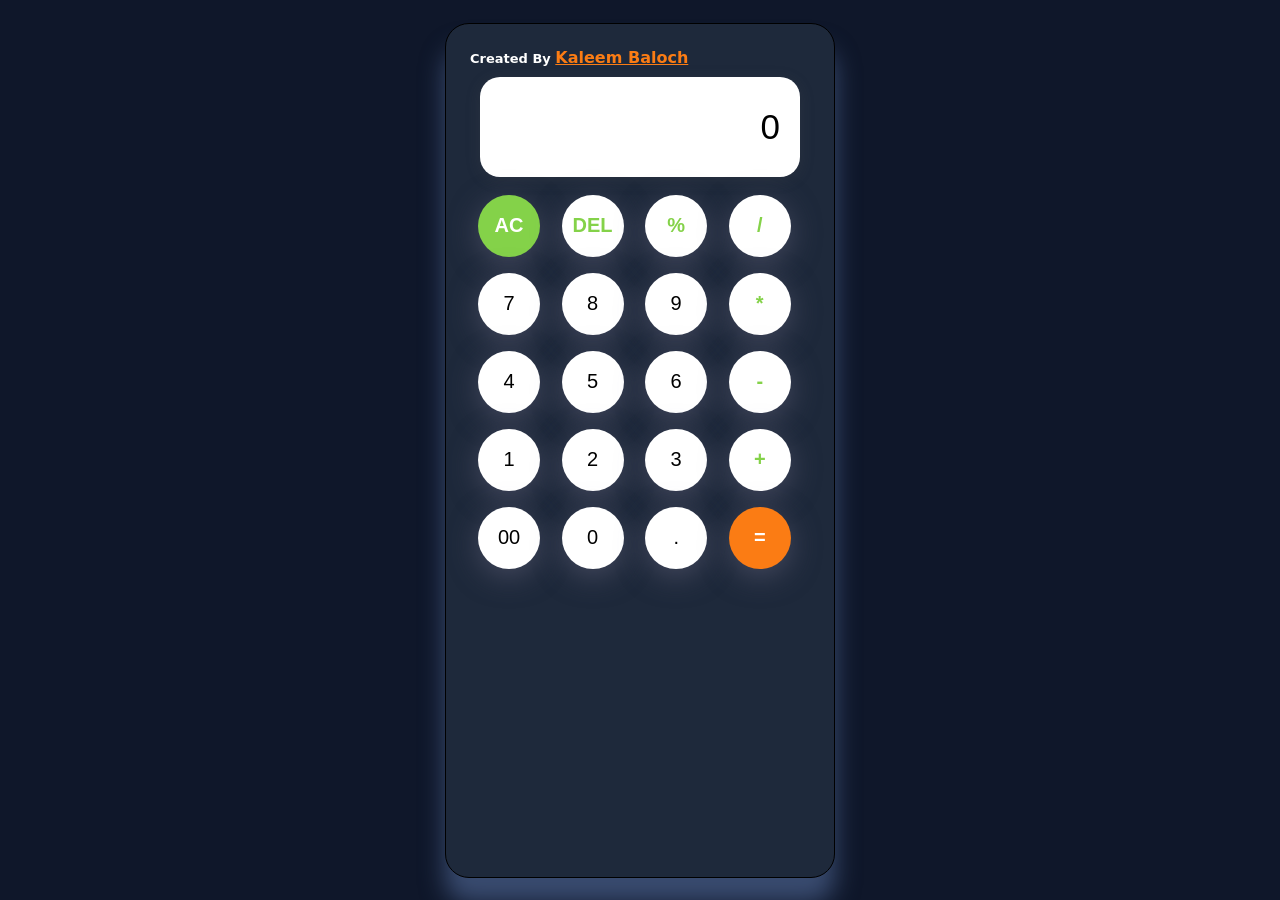
<file: index.html>
<!DOCTYPE html>
<html lang="en">
<head>
    <meta charset="UTF-8">
    <meta name="viewport" content="width=device-width, initial-scale=1.0">
    <title>Calculator Project</title>
    <link rel="stylesheet" href="calculat.css">

</head>
<body>
    <div class="calculator">
        <h1>Created By   <a href="#Kaleembaloch.com"> Kaleem Baloch<a></h1>
        <input type="text" placeholder="0" id="input-box">
        <div>
            <button class="AC">AC</button>
            <button class="optor">DEL</button>
            <button class="optor">%</button>
            <button class="optor">/</button>
        </div>
        <div>
            <button>7</button>
            <button>8</button>
            <button>9</button>
            <button class="optor">*</button>
        </div>
        <div>
            <button>4</button>
            <button>5</button>
            <button>6</button>
            <button class="optor">-</button>
        </div>
        <div>
            <button>1</button>
            <button>2</button>
            <button>3</button>
            <button class="optor">+</button>
        </div>
        <div>
            <button>00</button>
            <button>0</button>
            <button>.</button>
            <button class="eqlbtn">=</button>
        </div>
    </div>
</body>
<script src="calculat.js"></script>
</html>
</file>
<file: calculat.css>
*{
    margin:0;
    padding:0;
    box-sizing: border-box;
}
body{
    width: 100%;
    height: 100vh;
    display: flex;
    justify-content: center;
    align-items: center;
    font-family: 'Inter',system-ui, -apple-system, BlinkMacSystemFont, 'Segoe UI', Roboto, Oxygen, Ubuntu, Cantarell, 'Open Sans', 'Helvetica Neue', sans-serif;
    height: 100vh; 
    background-color: #0f172a;
}
.calculator{
    height: 95vh;
    border: 1px solid black;
    padding: 24px;
    border-radius: 24px;
    background-color: #1e293b;
    box-shadow: 0px 25px 25px rgba(100,128,182,0.5);
}
h1{
    color:white;
    font-weight: 900;
    font-size: small;
}
a{
    color:#fb7c14;
    font-weight: 900;
    font-size: medium;
    
}
input{
    width:320px;
    height: 100px;
    border: none;
    outline:none;
    padding: 20px;
    text-align: right;
    font-size: 35px;
    margin: 10px;
    box-shadow: 0px 3px 15px rgba(84,84,84,0.2);
    border-radius: 20px;
}
input::placeholder{
    color: black;
}
button{
    border: none;
    width: 62px;
    height: 62px;
    border-radius: 50px;
    background-color: #fff;
    box-shadow: 0px 7px 29px rgba(94,94,116,0.6);
    margin: 8px;
    font-size: 20px;
}
.eqlbtn{
    background-color: #fb7c14;
    font-weight: 800;
    color: white;
}
.AC{
    background-color: #84d249;
    color: white;
    font-weight: 700;
}
.optor{
    color: #84d249;
    font-weight: 700;
}
</file>
